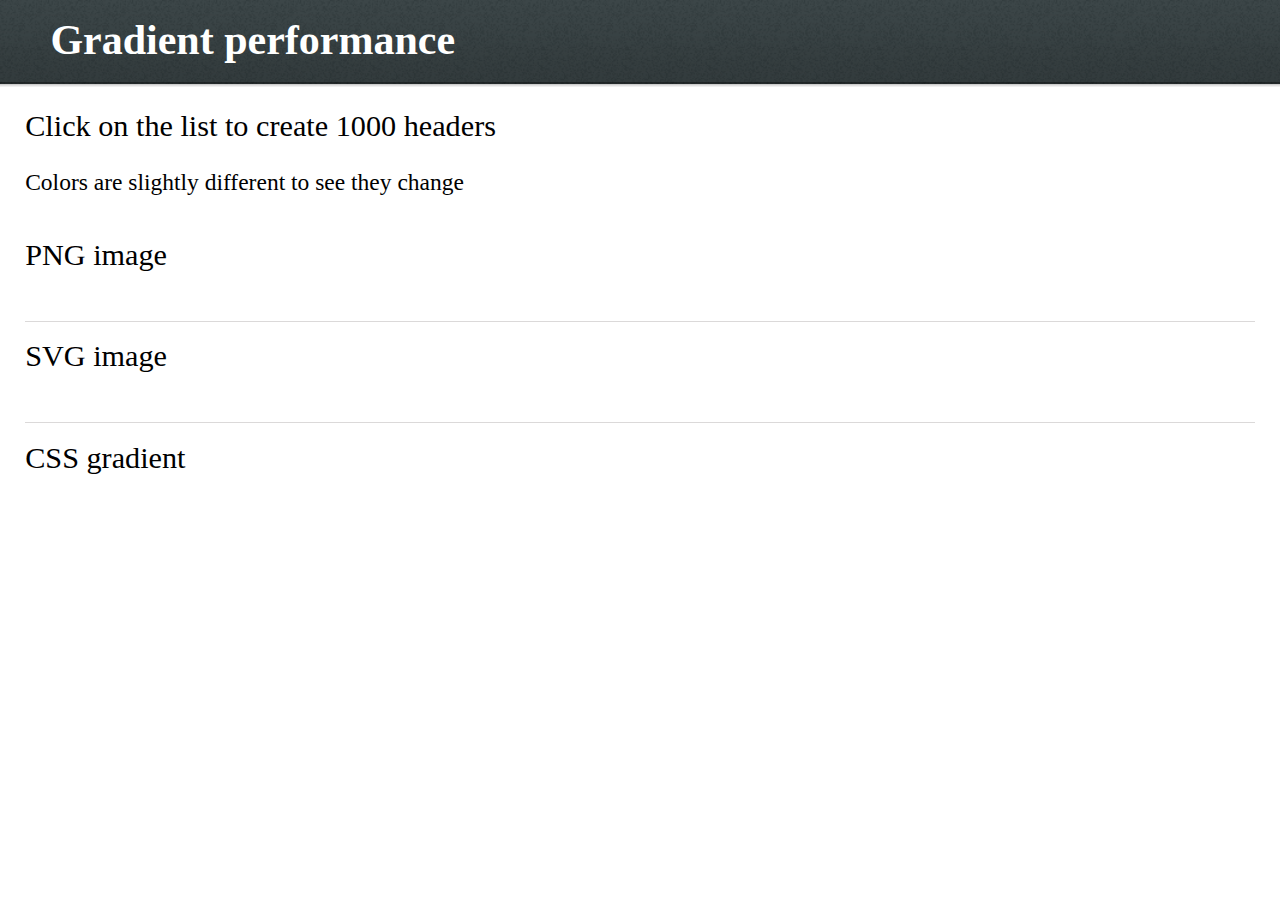
<file: index.html>
<!DOCTYPE html>
<html>
<head>
  <meta charset="utf-8">
  <title>Test app</title>
  <script>
    // Trun it to false to always install 'normal' package
    var supportHIDPI = false;
    var isFFOS = ("mozApps" in navigator && navigator.userAgent.search("Mobile") != -1);

    if ( isFFOS ) {
      var URL = 'http://rnowm.github.io/gradient-test/package/';

      if ( window.devicePixelRatio > 1.2 && supportHIDPI ) {
        var manifestUrl = URL+'package@2x.manifest';
      } else {
        var manifestUrl = URL+'package.manifest';
      }

      var req = navigator.mozApps.installPackage(manifestUrl);
      req.onsuccess = function() {
        console.log(this.result.origin);
      };
      req.onerror = function() {
        console.log(this.error.name);
      };

    } else {
      window.location.href = "app.html"
    }
  </script>
</head>
<body>
</body>
</html>
</file>
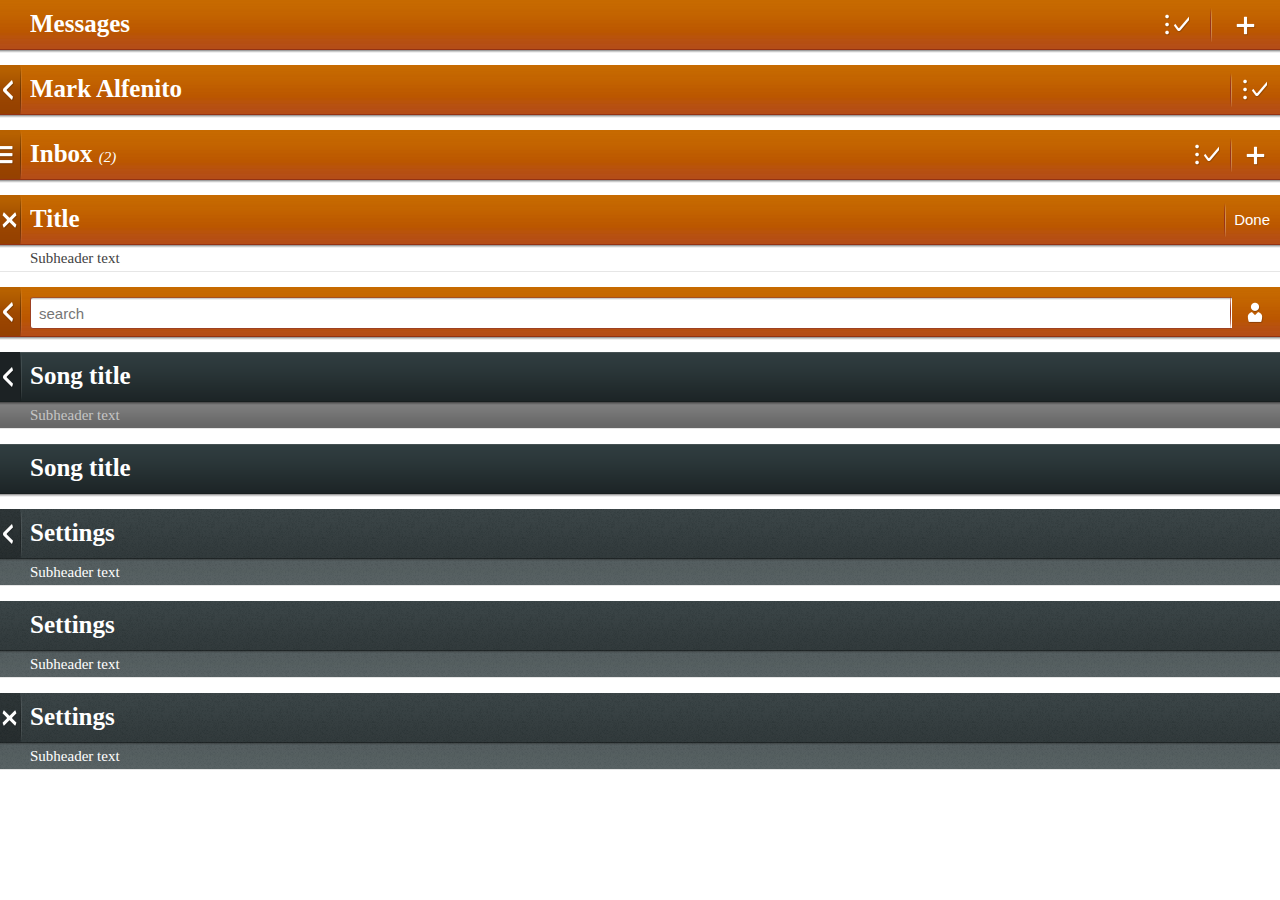
<file: style/headers/index.html>
<!DOCTYPE html>
<html>
<head>
  <meta charset="utf-8">
  <title>Headers</title>
  <meta name="description" content="Providing top-level navigation and inputs for the active view">
  <!--
    - This <style> and <link> is only used for the example preview,
    - it isn't needed for the real use case.
    -->
  <link rel="stylesheet" href="../headers.css">
  <style type="text/css">
    html, body {
      margin: 0;
      padding: 0;
      font-size: 10px;
      background-color: #fff;
    }
    body {
      background: none;
    }
    section[role="region"] {
      margin-bottom: 1.5rem;
      position: relative;
    }
  </style>
</head>
<body role="application">
  <section role="region">
    <header>
      <menu type="toolbar">
        <a href="#"><span class="icon icon-edit">edit</span></a>
        <a href="#"><span class="icon icon-add">add</span></a>
      </menu>
      <h1>Messages</h1>
    </header>
  </section>

  <section role="region">
    <header>
      <a href="#"><span class="icon icon-back">back</span></a>
      <menu type="toolbar">
        <button><span class="icon icon-edit">edit</span></button>
      </menu>
      <h1>Mark Alfenito</h1>
    </header>
  </section>

  <section role="region">
    <header>
      <button><span class="icon icon-menu">menu</span></button>
      <menu type="toolbar">
        <button><span class="icon icon-edit">edit</span></button>
        <button><span class="icon icon-add">add</span></button>
      </menu>
      <h1>Inbox <em>(2)</em></h1>
    </header>
  </section>

  <section role="region">
    <header>
      <button><span class="icon icon-close">close</span></button>
      <menu type="toolbar">
        <button>done</button>
      </menu>
      <h1>Title</h1>
    </header>
    <header>
      <h2>Subheader text</h2>
    </header>
  </section>

  <section role="region">
    <header>
      <button><span class="icon icon-back">back</span></button>
      <menu type="toolbar">
        <button><span class="icon icon-user">user</span></button>
      </menu>
      <form action="#">
        <input type="text" placeholder="search" required="required">
        <button type="reset">Remove text</button>
      </form>
    </header>
  </section>

  <section role="region" class="skin-dark">
    <header>
      <a href="#"><span class="icon icon-back">back</span></a>
      <h1>Song title</h1>
    </header>
    <header>
      <h2>Subheader text</h2>
    </header>
  </section>

  <section role="region" class="skin-dark">
    <header>
      <h1>Song title</h1>
    </header>
  </section>

  <section role="region" class="skin-organic">
    <header>
      <a href="#"><span class="icon icon-back">back</span></a>
      <h1>Settings</h1>
    </header>
    <header>
      <h2>Subheader text</h2>
    </header>
  </section>

  <div class="skin-organic">
    <section role="region">
      <header>
        <h1>Settings</h1>
      </header>
      <header>
        <h2>Subheader text</h2>
      </header>
    </section>

    <section role="region">
      <header>
        <a href="#"><span class="icon icon-close">close</span></a>
        <h1>Settings</h1>
      </header>
      <header>
        <h2>Subheader text</h2>
      </header>
    </section>
  </div>

</body>
</html>
</file>
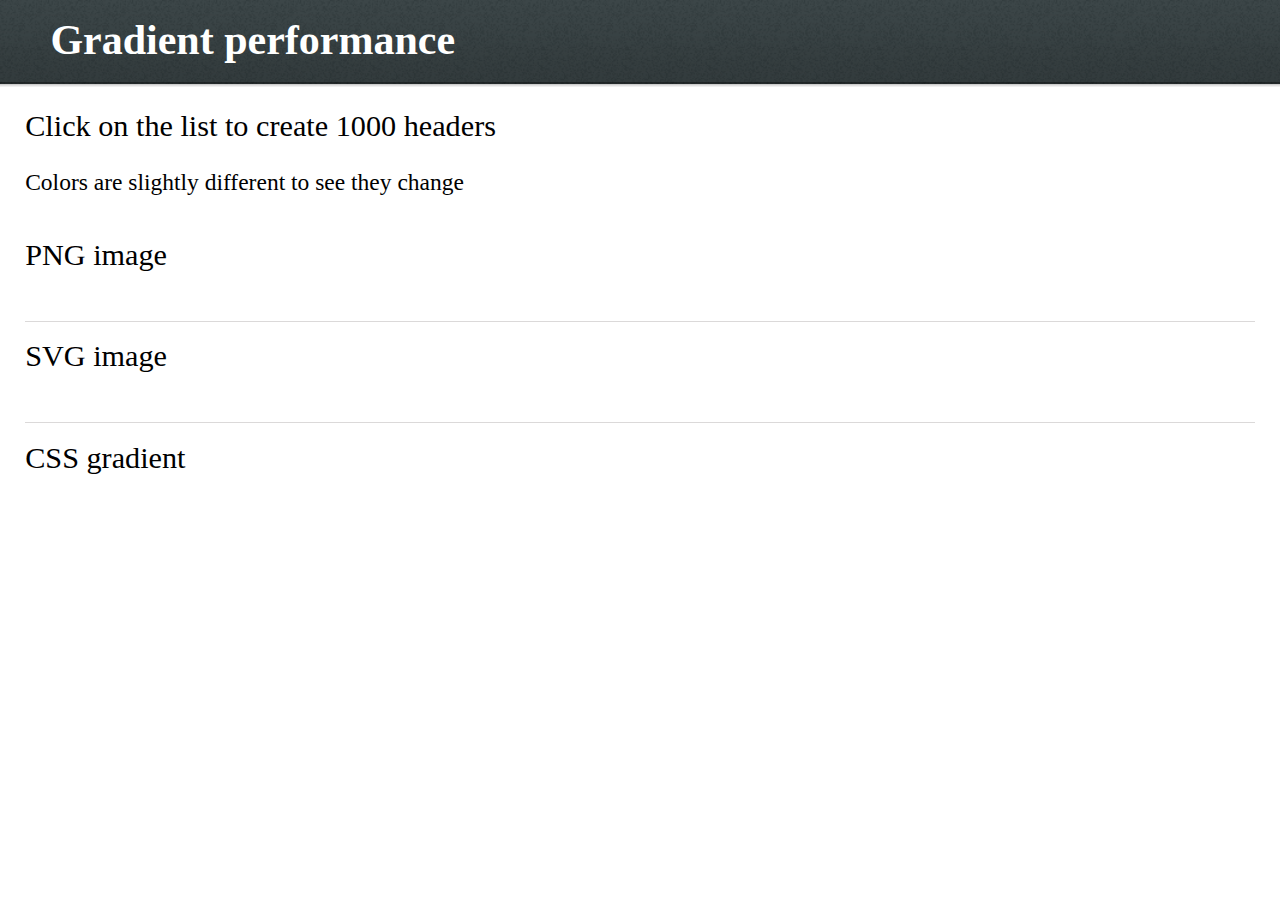
<file: app.html>
<!DOCTYPE html>
<html>
<head>
  <meta charset="utf-8">
  <title>Test app</title>
  <!-- Building blocks -->
  <link rel="stylesheet" href="style/headers.css">
  <link rel="stylesheet" href="style/lists.css">
  <link rel="stylesheet" href="style/responsive.css">
  
  <link rel="stylesheet" href="style/app.css">
</head>
<body>
  <section id="index">
    <section role="region" class="skin-organic">
      <header>
        <h1>Gradient performance</h1>
      </header>
    </section>

    <section data-type="list" id="list">
      <ul>
        <h2>Click on the list to create 1000 headers</h2>
        <h3>Colors are slightly different to see they change</h3>
        <li>
          <a id="btn-action-1" href="#">
            <p>PNG image</p>
            <p class="time"></p>
          </a>
        </li>
        <li>
          <a id="btn-action-2" href="#">
            <p>SVG image</p>
            <p class="time"></p>
          </a>
        </li>
        <li>
          <a id="btn-action-3" href="#">
            <p>CSS gradient</p>
            <p class="time"></p>
          </a>
        </li>
      </ul>
    </section>

    <section id="container"></section>
  </section> <!-- end index -->

  <script>
    function addElements(element,cls,item) {
      document.querySelector('#btn-action-1').className = '';
      document.querySelector('#btn-action-2').className = '';
      document.querySelector('#btn-action-3').className = '';
      item.className = 'current';
      container = document.querySelector('#container');
      container.innerHTML = "";
      var t0 = window.performance.now();
      for (var i = 0; i < 1000; i ++) {
        var header = document.createElement('div');
        header.innerHTML =  '<header class="'+cls+'"><h1>Header '+ (i+1) +'</h1></header>';
        container.appendChild(header);
      }
      var t1 = window.performance.now();
      item.querySelector('.time').innerHTML = "time: " + Math.round((t1 - t0) * 100) / 100
+ " msec";
    }

    document.querySelector('#btn-action-1').addEventListener ('click', function () {
      addElements(document.querySelector('#index'),'image',this);
    });

    document.querySelector('#btn-action-2').addEventListener ('click', function () {
      addElements(document.querySelector('#index'),'svg',this);
    });

    document.querySelector('#btn-action-3').addEventListener ('click', function () {
      addElements(document.querySelector('#index'),'css',this);
    });

  </script>
</body>
</html>
</file>
<file: style/headers.css>
/* ----------------------------------
 * HEADERS: default
 * ---------------------------------- */
section[role="region"] > header:first-child {
  position: relative;
  z-index: 10;
  padding: 0;
  height: 5rem;
  color: #fff;
  background: url(headers/images/ui/header.png) repeat-x 0 0;
  background-size: auto 100%;
  border: none;
}

section[role="region"] > header:first-child:after {
  content: "";
  display: block;
  height: 0.3rem;
  position: absolute;
  top: 100%;
  left: 0;
  right: 0;
  background: url(headers/images/ui/shadow.png) repeat-x 0 0;
  background-size: auto 100%;
}

section[role="region"] > header:first-child h1 {
  font-size: 2.5rem;
  line-height: 4.8rem;
  text-align: left;
  color: #fff;
  white-space: nowrap;
  text-overflow: ellipsis;
  display: block;
  overflow: hidden;
  margin: 0 0 0 3rem;
  padding-right: 1rem;
  height: 100%
}

section[role="region"] > header:first-child h1 em {
  font-weight: 400;
  font-size: 1.5rem;
  line-height: 1em;
}

section[role="region"] > header:first-child form {
  display: block;
  overflow: hidden;
  position: relative;
  padding: 1rem 1rem 0 0.5rem ;
  margin-left: 2.5rem;
}

section[role="region"] > header:first-child input[type="text"] {
  width: 100%;
  height: 3rem;
  -moz-box-sizing: border-box;
  padding: 0 0.8rem;
  border: solid 0.1rem #9d4123;
  border-top-color: #a6501e;
  border-radius: 0.3rem;
  background: #fff url(headers/images/ui/shadow.png) repeat-x left -0.1rem;
  font-size: 1.5rem;
  line-height: 3em;
  box-shadow: none;
}

section[role="region"] > header:first-child form button[type="reset"] {
  font-size: 0;
  overflow: hidden;
  position: absolute;
  right: 1rem;
  top: 1rem;
  bottom: 0;
  width: 3rem;
  height: auto;
  margin: 0;
  display: none;
  border: none;
  background: url(headers/images/icons/clear.png) no-repeat center center / 1.7rem auto;
}

section[role="region"] > header:first-child input[type="text"]:valid + button[type="reset"] {
  display: block;
}

/* Generic set of actions in toolbar */
section[role="region"] > header:first-child menu[type="toolbar"] {
  height: 100%;
  float: right;
}

section[role="region"] > header:first-child menu[type="toolbar"] a,
section[role="region"] > header:first-child menu[type="toolbar"] button {
  -moz-box-sizing: border-box;
  position: relative;
  float: left;
  width: auto;
  min-width: 5rem;
  height: 5rem;
  margin-bottom: 0;
  padding: 0 1rem;
  border-radius: 0;
  line-height: 5rem;
  background: none;
  text-align: center;
  text-shadow: none;
  z-index: 5;
}

section[role="region"] > header:first-child menu[type="toolbar"] a:last-child,
section[role="region"] > header:first-child menu[type="toolbar"] button:last-child {
  background: url(headers/images/ui/separator.png) no-repeat left center / auto 3.4rem;
  margin-left: -0.2rem;
  z-index: 1;
}

section[role="region"] > header:first-child menu[type="toolbar"] {
  padding: 0;
  margin: 0;
}

section[role="region"] > header:first-child a,
section[role="region"] > header:first-child button {
  border: none;
  background: none;
  padding: 0;
  overflow: hidden;
  font-weight: 400;
  font-size: 1.5rem;
  line-height: 1.1em;
  color: #fff;
  border-radius: 0;
  text-decoration: none;
}


/* Pressed state */
section[role="region"] > header:first-child a::-moz-focus-inner,
section[role="region"] > header:first-child button::-moz-focus-inner,
section[role="region"] > header:first-child a:active,
section[role="region"] > header:first-child button:active,
section[role="region"] > header:first-child a:focus,
section[role="region"] > header:first-child button:focus {
  outline: none !important;
  border: none !important;
}

section[role="region"] > header:first-child a:not([aria-disabled="true"]):active .icon:after,
section[role="region"] > header:first-child button:not(:disabled):active .icon:after,
section[role="region"] > header:first-child menu[type="toolbar"] a:not([aria-disabled="true"]):active,
section[role="region"] > header:first-child menu[type="toolbar"] button:not(:disabled):active  {
  background: #008aaa !important;
  transition: background 0.2s ease;
}

/* Disabled state */
section[role="region"] > header:first-child menu[type="toolbar"] a[aria-disabled="true"],
section[role="region"] > header:first-child menu[type="toolbar"] button[disabled]  {
  opacity: 0.5;
}

section[role="region"] > header:first-child a:first-letter,
section[role="region"] > header:first-child button:first-letter {
  text-transform: uppercase;
}

/* Icon definitions */
section[role="region"] > header:first-child .icon {
  position: relative;
  float: none;
  display: inline-block;
  vertical-align: top;
  width: 3rem;
  height: 4.9rem;
  margin: 0 -1rem;
  background: transparent no-repeat center center / 3rem auto;
  font-size: 0;
  overflow: hidden;
}

section[role="region"] > header:first-child .icon.icon-add {
  background-image: url(headers/images/icons/add.png);
}

section[role="region"] > header:first-child .icon.icon-compose {
  background-image: url(headers/images/icons/compose.png);
}

section[role="region"] > header:first-child .icon.icon-edit {
  background-image: url(headers/images/icons/edit.png);
}

section[role="region"] > header:first-child .icon.icon-send {
  background-image: url(headers/images/icons/send.png);
}

section[role="region"] > header:first-child .icon.icon-close {
  background-image: url(headers/images/icons/close.png);
}

section[role="region"] > header:first-child .icon.icon-back {
  background-image: url(headers/images/icons/back.png);
}

section[role="region"] > header:first-child .icon.icon-menu {
  background-image: url(headers/images/icons/menu.png);
}

section[role="region"] > header:first-child .icon.icon-user {
  background-image: url(headers/images/icons/user.png);
}

section[role="region"] > header:first-child .icon.icon-reply {
  background-image: url(headers/images/icons/reply.png);
}

section[role="region"] > header:first-child .icon.icon-reply-all {
  background-image: url(headers/images/icons/reply-all.png);
}

/* Navigation links (back, cancel, etc) */
section[role="region"] > header:first-child > button,
section[role="region"] > header:first-child > a {
  position: absolute;
  left: 0;
  width: 5rem;
  height: 5rem;
  background: url(headers/images/ui/separator-large.png) no-repeat 2rem center / auto 4.8rem;
  overflow: hidden;
}

section[role="region"] > header:first-child > button::-moz-focus-inner {
  border: 0;
  padding: 0;
}

section[role="region"] > header:first-child > button .icon,
section[role="region"] > header:first-child > a .icon {
  position: static;
  display: block;
  width: 2rem;
  height: 4.9rem;
  margin: 0;
  overflow: visible;
  font-size: 0;
}

section[role="region"] > header:first-child > button .icon:after,
section[role="region"] > header:first-child > a .icon:after {
  content: "";
  position: absolute;
  left: 0;
  top: 0;
  z-index: -1;
  width: 2rem;
  height: 4.9rem;
  background: #9d3d26 url(headers/images/ui/negative.png) repeat-x left bottom / auto 100%;
}

section[role="region"] > header > a .icon.icon-menu,
section[role="region"] > header > button .icon.icon-menu {
  background-position: -1.1rem center;
}

/* ----------------------------------
 * HEADERS: subheader
 * ---------------------------------- */

section[role="region"] > header {
  z-index: 0;
  height: auto;
}

section[role="region"] > header:after {
  display: none;
}

section[role="region"] header h2 {
  margin: 0;
  padding: 0.4rem 3rem;
  color: #424242;
  font-weight: 400;
  font-size: 1.5rem;
  line-height: 1.8rem;
  background: url(headers/images/ui/subheader.png) repeat 0 100% / auto 100%;
  border-bottom: solid 0.1rem #e6e6e6;
}

/* ----------------------------------
 * HEADERS: dark
 * ---------------------------------- */
section[role="region"].skin-dark > header:first-child,
.skin-dark section[role="region"] > header:first-child {
  background-image: url(headers/images/ui/dark/header.png);
}

/* Navigation links (back, cancel, etc) */
section[role="region"].skin-dark > header:first-child > a .icon:after,
.skin-dark section[role="region"] > header:first-child > a .icon:after,
section[role="region"].skin-dark > header:first-child > button .icon:after,
.skin-dark section[role="region"] > header:first-child > button .icon:after {
  background-image:  url(headers/images/ui/dark/negative.png);
  background-color: #26272c;
}

section[role="region"].skin-dark > header:first-child menu[type="toolbar"] a:last-child,
.skin-dark section[role="region"] > header:first-child menu[type="toolbar"] a:last-child,
section[role="region"].skin-dark > header:first-child menu[type="toolbar"] button:last-child,
.skin-dark section[role="region"] > header:first-child menu[type="toolbar"] button:last-child {
  background-image: url(headers/images/ui/dark/separator.png);
}

section[role="region"].skin-dark header h2,
.skin-dark section[role="region"] header h2 {
  background-image: url(headers/images/ui/dark/subheader.png);
  background-color: #7f7f7f;
  color: #c5c5c5;
}

/* ----------------------------------
 * HEADERS: organic
 * ---------------------------------- */

section[role="region"].skin-organic > header:first-child,
.skin-organic section[role="region"] > header:first-child {
  background-image: url(headers/images/ui/organic/header.png),  url(headers/images/ui/organic/pattern.png);
}

section[role="region"].skin-organic > header:first-child:after,
.skin-organic section[role="region"] > header:first-child:after {
  margin-top: -0.1rem;
}

/* Navigation links (back, cancel, etc) */
section[role="region"].skin-organic > header:first-child > a .icon:after,
.skin-organic section[role="region"] > header:first-child > a .icon:after,
section[role="region"].skin-organic > header:first-child > button .icon:after,
.skin-organic section[role="region"] > header > button .icon:after {
  background-image: url(headers/images/ui/organic/negative.png);
  background-size: 3.4rem auto;
  background-color: transparent;
}

section[role="region"].skin-organic > header:first-child menu[type="toolbar"] a:last-child,
.skin-organic section[role="region"] > header:first-child menu[type="toolbar"] a:last-child,
section[role="region"].skin-organic > header:first-child menu[type="toolbar"] button:last-child,
.skin-organic section[role="region"] > header:first-child menu[type="toolbar"] button:last-child {
  background-image: url(headers/images/ui/organic/separator.png);
}

section[role="region"].skin-organic header h2,
.skin-organic section[role="region"] header h2 {
  background-image: url(headers/images/ui/organic/subheader.png);
  background-color: #7f7f7f;
  color: #fff;
}

/* ----------------------------------
 * HEADERS: right-to-left tweaks
 * ---------------------------------- */

html[dir="rtl"] section[role="region"] > header:first-child h1 {
  text-align: right;
  margin: 0 3rem 0 0;
}

html[dir="rtl"] section[role="region"] > header:first-child button,
html[dir="rtl"] section[role="region"] > header:first-child a {
  left: inherit;
  right: 0;
}

html[dir="rtl"] section[role="region"] > header:first-child > button .icon,
html[dir="rtl"] section[role="region"] > header:first-child > a .icon {
  margin-left: 0;
  margin-right: -2rem;
}

html[dir="rtl"] section[role="region"] > header:first-child > button .icon:after,
html[dir="rtl"] section[role="region"] > header:first-child > a .icon:after {
  left: inherit;
  right: 0;
}

html[dir="rtl"] section[role="region"] > header:first-child .icon.icon-back {
  background-image: url(headers/images/icons/back-rtl.png);
}
</file>
<file: style/lists.css>
/* ----------------------------------
 * Lists
 * ---------------------------------- */

[data-type="list"] {
  font-weight: 400;
  padding: 0 1.5rem;
}

[data-type="list"] ul {
  list-style: none;
  margin: 0;
  padding: 0;
  overflow: hidden;
}

[data-type="list"] strong {
  font-weight: 500;
}

/* Title divisors */
[data-type="list"] header {
  border-bottom: 0.1rem solid #ff4E00;
  padding: 0.5rem 1rem;
  margin: 0;
  font-size: 1.6rem;
  line-height: 1.8rem;
  font-weight: normal;
  color: #ff4E00;
  text-transform: uppercase;
}

/* List items */
[data-type="list"] li {
  width: 100%;
  height: 6rem;
  -moz-box-sizing: border-box;
  transition: transform 0.3s ease, padding 0.3s ease;
  border-bottom: solid 0.1rem #dbd9d9;
  color: #000;
  margin: 0;
  display: block;
  position: relative;
  z-index: 1;
}

[data-type="list"] li:last-child {
  border: none;
}

/* Pressed State */
[data-type="list"] li > a {
  text-decoration: none;
  color: #000;
  display: block;
  height: 6rem;
  position: relative;
  border: none;
  outline: none;
}

[data-type="list"] li > a:after {
  content: "";
  background-color: #b1f1ff;
  opacity: 0;
  pointer-events: none;
  position: absolute;
  left: 0;
  top: 0;
  right: 0;
  bottom: 0;
  z-index: 0;
}

[data-type="list"] li > a:active:after {
  opacity: 0.6;
  /* Only transition on 'press', not on 'release' */
  transition: opacity 0.2s ease;
}

/* Disabled */
[data-type="list"] li[aria-disabled="true"]:after {
  content: "";
  background-color: #e6e6e6;
  opacity: 0.7;
  position: absolute;
  left: 0;
  top: 0;
  right: 0;
  bottom: 0;
}

[data-type="list"] li[aria-disabled="true"] {
  pointer-events: none;
}

/* Graphic content */
[data-type="list"] aside {
  float: left;
  margin: 0 0.5rem 0 0;
  height: 100%;
  position: relative;
  z-index: 2;
}

[data-type="list"] li > a aside,
[data-type="list"] li > a aside.icon {
  background-color: transparent;
  z-index: -1;
}

[data-type="list"] aside.pack-end {
  float: right;
  margin: 0 0 0 0.5rem;
  text-align: right;
}

[data-type="list"] aside.icon {
  width: 3rem;
  height: 6rem;
  background: #fff no-repeat left center / 100% auto;
  font: 0/0 a;
  display: block;
  overflow: hidden;
}

[data-type="list"] aside img {
  display: block;
  overflow: hidden;
  width: 6rem;
  height: 6rem;
  background: transparent center center / cover;
  position: relative;
  z-index: 1;
}

/* Text content */
[data-type="list"] li p {
  white-space: nowrap;
  overflow: hidden;
  text-overflow: ellipsis;
  border: none;
  display: block;
  margin: 0;
  color: #5b5b5b;
  font-size: 1.5rem;
  line-height: 2rem;
}

[data-type="list"] li p:first-of-type {
  font-size: 1.8rem;
  line-height: 2.2rem;
  color: #000;
  padding: 1rem 0 0;
}

[data-type="list"] li p:only-child,
[data-type="list"] li p:first-of-type:last-of-type {
  line-height: 4rem;
}

[data-type="list"] li p em {
  font-size: 1.5rem;
  font-style: normal;
}

[data-type="list"] li p time {
  margin-right: 0.3rem;
  text-transform: uppercase;
}

/* Checkable content */
[data-type="list"] li > label {
  pointer-events: none;
  position: absolute;
  top: -0.1rem;
  bottom: 0;
  right: 0;
  left: -4rem;
  z-index: 1;
  width: auto;
  height: auto;
  border-top: solid 0.1rem #dbd9d9;
}

[data-type="list"] li > label input + span {
  left: 0;
  margin-left: 0;
}

/* Edit mode */
[data-type="list"] [data-type="edit"] li {
  transform: translateX(4rem);
  padding-left: 0;
}

[data-type="list"] [data-type="edit"] li > label {
  pointer-events: auto;
}

[data-type="list"] [data-type="edit"] li > a:active:after {
  display: none;
}
</file>
<file: style/responsive.css>
/*
  This file is used to change the CSS sizes of the Gaia UI.

  It's usefulness will be reduced to virtually none once the platform part of
  https://bugzilla.mozilla.org/show_bug.cgi?id=838505 is landed and Gecko correctly reflect
  the device dpi and device pixel ratio to web content.
*/


/*
  WVGA => QHD
  --
  Supported devices:
    * 480x800
  --
  UA default font size 16px.
  62.5% = 10px (base device)
  62.5% * 1.5 (dppx) = ~94% (93.75%)
*/
/*Portrait*/
@media all and (min-device-width: 480px) and (max-device-width: 540px) and (max-device-aspect-ratio: 1/1) {
  html { font-size: 94%!important; }
}

/*Landscape*/
@media all and (min-device-width: 800px) and (max-device-width: 960px) and (min-device-aspect-ratio: 1/1) {
  html { font-size: 94%!important; }
}


/*
  QHD => HD
  --
  Supported devices:
    * Geeksphone Peak: 540×960
  --
  UA default font size 16px.
  100% = 16px
  62.5% = 10px (base device)
  62.5% * 1.6875 (dppx) = ~105% (105,46875%)
*/

/*Portrait*/
@media all and (min-device-width: 540px) and (max-device-width: 720px) and (max-device-aspect-ratio: 1/1) {
  html { font-size: 105%!important; }
}

/*Landscape*/
@media all and (min-device-width: 960px) and (max-device-width: 1280px) and (min-device-aspect-ratio: 1/1) {
  html { font-size: 105%!important; }
}
</file>
<file: style/app.css>
html {
  height: 100%;
  font-size: 62.5%; /* Setting base font to 10px and define all your units in rem. 1rem = 10px */
}

body {
  margin: 0;
}

h2 {
  font-size: 1.8rem;
  font-weight: normal;
}

h3 {
  font-size: 1.4rem;
  font-weight: normal;
}

#continer header {
  position: relative;
  z-index: 10;
  padding: 0;
  height: 5rem;
  color: #fff;
  background-size: auto 100%;
  border: none;
}

#container header.image {
  background: url(images/header.png);
}

#container header.svg {
  background: url([data-uri]);
}

#container header.css {
  background: -moz-linear-gradient(bottom, #a03f25 0%, #cd6622 100%);
}

#container header h1 {
  font-size: 2.5rem;
  line-height: 4.8rem;
  text-align: left;
  color: #fff;
  white-space: nowrap;
  text-overflow: ellipsis;
  display: block;
  overflow: hidden;
  margin: 0 0 0 3rem;
  padding-right: 1rem;
  height: 100%
}

[data-type="list"] li > a.current p {
  font-weight: bold;
  text-indent: 1.5rem;
}

[data-type="list"] li > a.current p:before {
  position: absolute;
  content: ">";
  left: -1.5rem;
}
</file>
